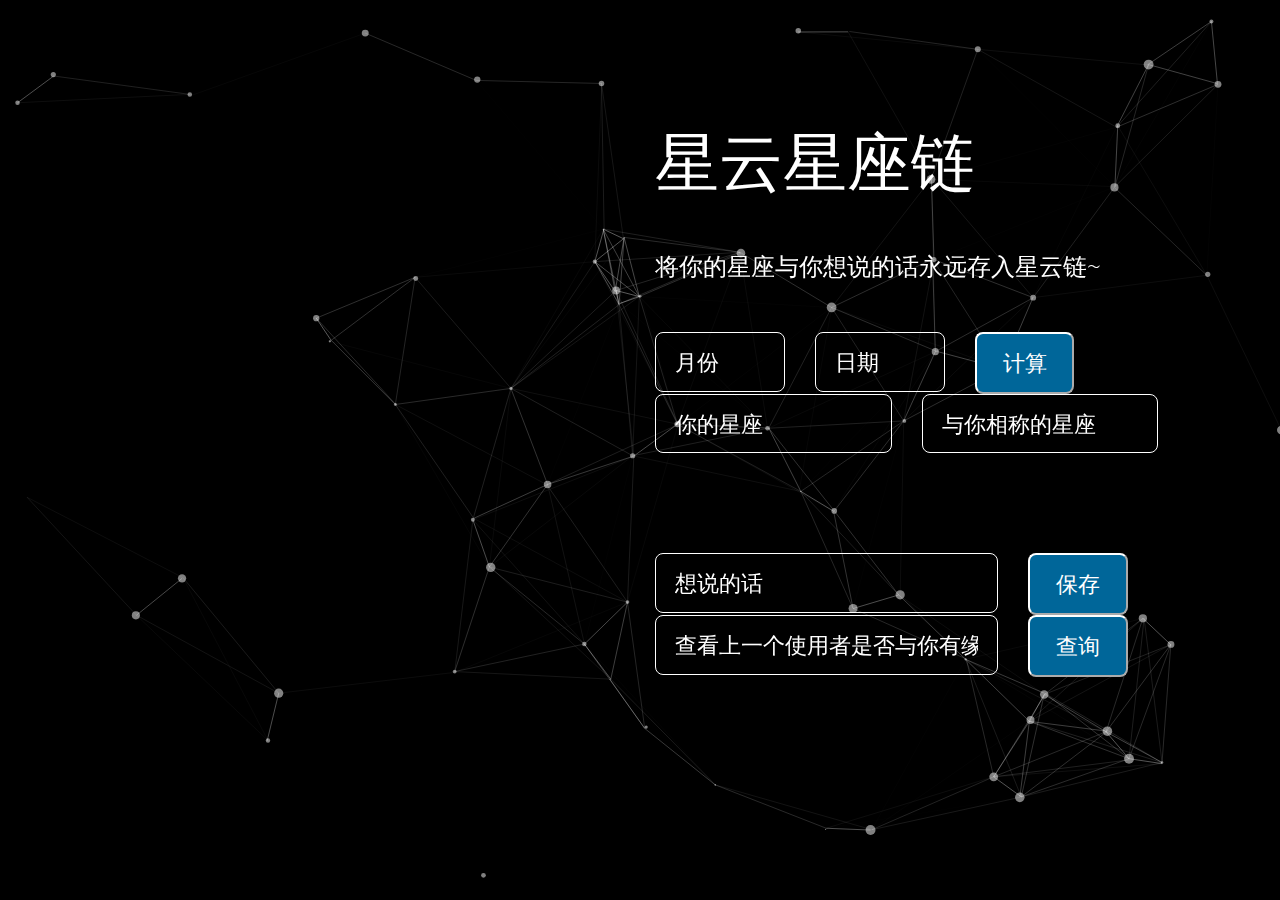
<file: index.html>
<!DOCTYPE html>
<html>
<head>
  <meta charset="utf-8">
  <meta http-equiv="X-UA-Compatible" content="IE=edge">
  <meta name="viewport" content="width=device-width, initial-scale=1">

  <title>星云星座链</title>
  <link rel="stylesheet" href="https://fonts.googleapis.com/css?family=Open+Sans:300,400">  <!-- Google web font "Open Sans" -->
  <link rel="stylesheet" href="css/font-awesome.min.css">
  <link rel="stylesheet" href="css/bootstrap.min.css">
  
  <link rel="stylesheet" href="css/demo.css" />
  <link rel="stylesheet" href="css/templatemo-style.css">
  
  <script type="text/javascript" src="js/modernizr.custom.86080.js"></script>
  <script type="text/javascript" src="http://libs.baidu.com/jquery/2.1.1/jquery.min.js"></script> 
  <script src="xingzuo.js"></script>
	</head>

	<body>

			<div id="particles-js"></div>
		
			<ul class="cb-slideshow">
	            <li></li>
	            <li></li>
	            <li></li>
	            <li></li>
	            <li></li>
	            <li></li>
	        </ul>

			<div class="container-fluid">
				<div class="row cb-slideshow-text-container ">
					<div class= "tm-content col-xl-6 col-sm-8 col-xs-8 ml-auto section">
					<header class="mb-5"><h1>星云星座链</h1></header>
					<P class="mb-5">将你的星座与你想说的话永远存入星云链~</P>
					
                    <div class="subscribe-form">
               	    	<div class="row form-section">

							<div class="col-md-3 col-sm-3 col-xs-3">
			                      <input name="month" type="text" class="form-control" id="month" placeholder="月份" required/>
				  			</div>
                            <div class="col-md-3 col-sm-3 col-xs-3">
                                  <input name="date" type="text" class="form-control" id="day" placeholder="日期" required/>
                            </div>
                            <div class="col-md-5 col-sm-5 col-xs-5">
                                <button class="tm-btn-subscribe" id="caculate" onclick="caculate()">计算</button>
                            </div>
    						<div class="col-md-5 col-sm-5 col-xs-5">
                                <input type="text" class="form-control" id="constellation_result" placeholder="你的星座" ></input>
                            </div>
                            <div class="col-md-5 col-sm-5 col-xs-5">
                                <input type="text" class="form-control" id="pair_result" placeholder="与你相称的星座" ></input>
                            </div>
						</div>
                    </div>
           

                                                
                    
                    <div class="subscribe-form">
						<div class="row form-section">


                            <div class="col-md-7 col-sm-7 col-xs-7">
                                  <input name="wantosay" type="text" class="form-control" id="wantosay" placeholder="想说的话" required/>
                            </div>
                            <div class="col-md-5 col-sm-5 col-xs-5">
                                <button class="tm-btn-subscribe" id="submitBtn">保存</button>
                            </div>
                            
							<div class="col-md-7 col-sm-7 col-xs-7">
			                      <input name="text" type="text" class="form-control" id="check_input" placeholder="查看上一个使用者是否与你有缘" required/>
				  			</div>
				  			
							<div class="col-md-5 col-sm-5 col-xs-5">
								<button class="tm-btn-subscribe" id="check">查询</button>
							</div>
						
						</div>           
			         </div>
<!-- 					<div class="tm-social-icons-container text-xs-center">
	                    <a href="#" class="tm-social-link"><i class="fa fa-facebook"></i></a>
	                    <a href="#" class="tm-social-link"><i class="fa fa-google-plus"></i></a>
	                    <a href="#" class="tm-social-link"><i class="fa fa-twitter"></i></a>
	                    <a href="#" class="tm-social-link"><i class="fa fa-linkedin"></i></a>
	                </div> -->

					</div>
				</div>	
			</div>	
	</body>

	<script type="text/javascript" src="js/particles.js"></script>
	<script type="text/javascript" src="js/app.js"></script>

	<!-- <script src=lib/jquery-3.3.1.min.js></script> -->
	<script src=lib/nebPay.js></script>
	<script src=lib/bootstrap-4.0.0-dist/js/bootstrap.min.js></script>
	<script src=lib/nebulas.js></script>
    <script>
        "use strict";
        var dappAddress = "n1oedLCSnb6zbgK4gM2HtVA7Vw15D2J9YPC";
        var nebulas = require("nebulas"),
            Account = nebulas.Account,
            neb = new nebulas.Neb();
        neb.setRequest(new nebulas.HttpRequest("https://mainnet.nebulas.io"));

        var NebPay = require("nebpay");     //https://github.com/nebulasio/nebPay
        var nebPay = new NebPay();
        var serialNumber
        var txhash
        var last_from = null
        var last_date = null

        if(typeof(webExtensionWallet) === "undefined"){
            alert ("星云网页钱包插件尚未安装\n请到https://github.com/ChengOrangeJu/WebExtensionWallet处安装.")
        }

        $("#check").click(function(){
            if (last_from == null || last_date == null) {
                var url = "last_check.txt";
                var htmlobj= $.ajax({url:url,async:false}); 
                var restext = htmlobj.responseText;
                var obj = JSON.parse(restext);
                last_from = obj.last_from;
                last_date = obj.last_date;
                console.log(last_from, last_date);
            }
            var value = "0";
            var nonce = "0";
            var gas_price = "1000000";
            var gas_limit = "2000000";
            var callFunction = "get";
            var callArgs = "[\"" + last_date + "\"]"; //in the form of ["args"]
            var contract = {
                "function": callFunction,
                "args": callArgs
            }
            neb.api.call(last_from,dappAddress,value,nonce,gas_price,gas_limit,contract).then(function (resp) {
                dealResult(resp)
            }).catch(function (err) {
                console.log("error:" + err.message)
            })

        })

        function dealResult(resp) {
            var result = resp.result    ////resp is an object, resp.result is a JSON string
            console.log(result);
            var obj = JSON.parse(result);
            alert("作者：" + obj.author + "\nTa对你说的话：" + obj.contents + "\nTa的生日" + obj.date + "\nTa的星座：" + obj.constellation + "\n与Ta相称的星座：" + obj.pair_constellation +"\n是否有你呢？");
        }

        $("#submitBtn").click(function() {
            var to = dappAddress;
            var value = "0";
            var callFunction = "save";
            var content = $('#wantosay').val();
            var date = $('#month').val() + '.' + $('#day').val();
            var constellation = $('#constellation_result').val();
            var pair_result = $('#pair_result').val();
            if (content=='' || constellation==''){
                alert('请先计算星座或输入文章内容');
            } else {


                var callArgs = "[\"" + content + "\",\"" + date + "\",\"" + constellation + "\",\"" + pair_result + "\"]"

                serialNumber = nebPay.call(to, value, callFunction, callArgs, {   
                    listener: function(value){
                        txhash = value.txhash;
                        funcIntervalQuery();
                    }
                });             
            }


            // intervalQuery = setInterval(function () {
            //     funcIntervalQuery();
            // }, 20000);
        });

        var intervalQuery

        function funcIntervalQuery() {
            // nebPay.queryPayInfo(serialNumber)   //search transaction result from server (result upload to server by app)
            //     .then(function (resp) {
            //         console.log("tx result: " + resp)   //resp is a JSON string
            //         var respObject = JSON.parse(resp)
            //         if(respObject.code === 0){
            //             alert(`set ${$("#content").val()} succeed!`)
            //             clearInterval(intervalQuery)
            //         }
            //     })
            neb.api.getTransactionReceipt({hash: txhash})
                .then(function(resp,date){
                    console.log(resp);
                    if (resp.status == 1) {
                        txhash = null;
                        last_from = resp.from;
                        var date = $('#month').val() + '.' + $('#day').val();
                        last_date = date;

                        console.log(last_from,last_date);
                        alert(`保存成功！`);
                    } else if (resp.status == 0) {
                        alert(resp.execute_result);
                    } else {
                        setTimeout(function(){
                            funcIntervalQuery();
                        }, 10000);
                    }
                })
                .catch(function (err) {
                    console.log(err);
                });
        }

    </script>
</html>
</file>
<file: css/demo.css>
@font-face {
    font-family: 'BebasNeueRegular';
    src: url('fonts/BebasNeue-webfont.eot');
    src: url('fonts/BebasNeue-webfont.eot?#iefix') format('embedded-opentype'),
         url('fonts/BebasNeue-webfont.woff') format('woff'),
         url('fonts/BebasNeue-webfont.ttf') format('truetype'),
         url('fonts/BebasNeue-webfont.svg#BebasNeueRegular') format('svg');
    font-weight: normal;
    font-style: normal;
}
/* CSS reset */
body,div,dl,dt,dd,ul,ol,li,h1,h2,h3,h4,h5,h6,pre,form,fieldset,input,textarea,p,blockquote,th,td { 
	margin:0;
	padding:0;
}
html,body {
	margin:0;
	padding:0;
}
table {
	border-collapse:collapse;
	border-spacing:0;
}
fieldset,img { 
	border:0;
}
input{
	border:1px solid #b0b0b0;
	padding:3px 5px 4px;
	color:#979797;
	width:190px;
}
address,caption,cite,code,dfn,th,var {
	font-style:normal;
	font-weight:normal;
}
ol,ul {
	list-style:none;
}
caption,th {
	text-align:left;
}
h1,h2,h3,h4,h5,h6 {
	font-size:100%;
	font-weight:normal;
}
q:before,q:after {
	content:'';
}
abbr,acronym { border:0;
}
/* General Demo Style */
body{
	font-family: Constantia, Palatino, "Palatino Linotype", "Palatino LT STD", Georgia, serif;
	background: #000;
	font-weight: 400;
	font-size: 15px;
	color: #aa3e03;
	overflow-y: scroll;
	overflow-x: hidden;
}
.ie7 body{
	overflow:hidden;
}
a{
	color: #333;
	text-decoration: none;
}
.container{
	position: relative;	
}
.clr{
	clear: both;
}
.container > header{
	padding: 30px 30px 10px 20px;
	margin: 0px 20px 10px 20px;
	position: relative;
	display: block;
	text-shadow: 1px 1px 1px rgba(0,0,0,0.2);
    text-align: left;
}
.container > header h1{
	font-family: 'BebasNeueRegular', 'Arial Narrow', Arial, sans-serif;
	font-size: 35px;
	line-height: 35px;
	position: relative;
	font-weight: 400;
	color: #fff;
	text-shadow: 1px 1px 1px rgba(0,0,0,0.3);
    padding: 0px 0px 5px 0px;
}
.container > header h1 span{

}
.container > header h2, p.info{
	font-size: 16px;
	font-style: italic;
	color: #f8f8f8;
	text-shadow: 1px 1px 1px rgba(0,0,0,0.6);
}
/* Header Style */
.codrops-top{
	font-family: Arial, sans-serif;
	line-height: 24px;
	font-size: 11px;
	width: 100%;
	background: #000;
	opacity: 0.9;
	text-transform: uppercase;
	z-index: 9999;
	position: relative;
	-moz-box-shadow: 1px 0px 2px #000;
	-webkit-box-shadow: 1px 0px 2px #000;
	box-shadow: 1px 0px 2px #000;
}
.codrops-top a{
	padding: 0px 10px;
	letter-spacing: 1px;
	color: #ddd;
	display: block;
	float: left;
}
.codrops-top a:hover{
	color: #fff;
}
.codrops-top span.right{
	float: right;
}
.codrops-top span.right a{
	float: none;
	display: inline;
}

p.codrops-demos{
	display: block;
	padding: 15px 0px;
}
p.codrops-demos a,
p.codrops-demos a.current-demo,
p.codrops-demos a.current-demo:hover{
    display: inline-block;
	border: 1px solid #6d0019;
	padding: 4px 10px 3px;
	font-size: 13px;
	line-height: 18px;
	margin: 2px 3px;
	font-weight: 800;
	-webkit-box-shadow: 0px 1px 1px rgba(0,0,0,0.1);
	-moz-box-shadow:0px 1px 1px rgba(0,0,0,0.1);
	box-shadow: 0px 1px 1px rgba(0,0,0,0.1);
	color:#fff;
	-webkit-border-radius: 5px;
	-moz-border-radius: 5px;
	border-radius: 5px;
	background: #a90329;
	background: -moz-linear-gradient(top, #a90329 0%, #8f0222 44%, #6d0019 100%);
	background: -webkit-gradient(linear, left top, left bottom, color-stop(0%,#a90329), color-stop(44%,#8f0222), color-stop(100%,#6d0019));
	background: -webkit-linear-gradient(top, #a90329 0%,#8f0222 44%,#6d0019 100%);
	background: -o-linear-gradient(top, #a90329 0%,#8f0222 44%,#6d0019 100%);
	background: -ms-linear-gradient(top, #a90329 0%,#8f0222 44%,#6d0019 100%);
	background: linear-gradient(top, #a90329 0%,#8f0222 44%,#6d0019 100%);
}
p.codrops-demos a:hover{
	background: #6d0019;
}
p.codrops-demos a:active{
	background: #6d0019;
	background: -moz-linear-gradient(top, #6d0019 0%, #8f0222 56%, #a90329 100%);
	background: -webkit-gradient(linear, left top, left bottom, color-stop(0%,#6d0019), color-stop(56%,#8f0222), color-stop(100%,#a90329));
	background: -webkit-linear-gradient(top, #6d0019 0%,#8f0222 56%,#a90329 100%);
	background: -o-linear-gradient(top, #6d0019 0%,#8f0222 56%,#a90329 100%);
	background: -ms-linear-gradient(top, #6d0019 0%,#8f0222 56%,#a90329 100%);
	background: linear-gradient(top, #6d0019 0%,#8f0222 56%,#a90329 100%);
	-webkit-box-shadow: 0px 1px 1px rgba(255,255,255,0.9);
	-moz-box-shadow:0px 1px 1px rgba(255,255,255,0.9);
	box-shadow: 0px 1px 1px rgba(255,255,255,0.9);
}
p.codrops-demos a.current-demo,
p.codrops-demos a.current-demo:hover{
	color: #A5727D;
	background: #6d0019;
}
/* Media Queries */
@media screen and (max-width: 767px) {
	.container > header{
		text-align: center;
	}
	p.codrops-demos {
		position: relative;
		top: auto;
		left: auto;
	}
}
</file>
<file: css/templatemo-style.css>
body {
	font-family: 'Open Sans', Helvetica, Arial, sans-serif;
	font-size: 24px;
	font-weight: 300;
	overflow-x: hidden;
	
}

a, button {
	transition: all 0.3s ease;
	color: #FFFFFF;
}

button:focus {
    outline: none;
}

a:hover {
	color: #FFFF00;
	text-decoration: underline;
}
a:focus {
	text-decoration: none;
	outline: none;
}

h1 {
	color: #FFFFFF;
	font-size: 4rem;	
}

p {
	color: #FFFFFF;	
}

#particles-js {
    position: absolute;
    top: 0;
    left: 0;
    z-index: 1000;
    width: 100%;
    height: 99%;
}

.cb-slideshow-text-container {
    height: 100vh;
    display: flex;
    align-items: center;
}

.tm-content {
    z-index: 1001;
}

.form-control::-webkit-input-placeholder { /* Chrome/Opera/Safari */
  color: white;
}
.form-control::-moz-placeholder { /* Firefox 19+ */
  color: white;
}
.form-control:-ms-input-placeholder { /* IE 10+ */
  color: white;
}
.form-control:-moz-placeholder { /* Firefox 18- */
  color: white;
}

.form-control::placeholder {
    color: white;
}

.form-control {  
    color: #FFFFFF;
    border-radius: .5rem;
    background-color: transparent;
    border: 1px solid #FFFFFF;
    padding-top: 10px;
    padding-bottom: 10px;
    font-size: 1.4rem;
    font-weight: 300;
    padding: 0.75rem 1.2rem;
}

.form-section {  
    color: #FFFFFF;
    background-color: transparent;
    margin-bottom: 100px;
    
}

.contact_email {
	color: #FFFFFF;
}
.tm-btn-subscribe {
	background-color: #006699;
	border-radius: .5rem;
    border-color: white;
	padding: 0.75rem 1.6rem;
    font-weight: 300;
    font-size: 1.4rem;
    cursor: pointer;
}

.tm-btn-subscribe:hover {
    background-color: #055278;
}

.tm-social-icons-container {
    margin: 10px;
}

.tm-social-link {
    border-color: #FFFFFF;
    color: black;
    display: inline-block;
    width: 50px;
    height: 50px;
    text-align: center;
}

.fa {
    color: #FFFFFF;
}

.footer-link {
    margin: 20px;
	font-size: 18px;
    position: absolute;
    bottom: 0;
    left: 0;
    color: white;
    text-align:center;
    width:100%;
    z-index: 1001;
}

/* Animation */
.cb-slideshow,
.cb-slideshow:after {
    position: fixed;
    width: 100%;
    height: 100%;
    top: 0px;
    left: 0px;
    z-index: 0;
}

.cb-slideshow li {
    width: 100%;
    height: 100%;
    position: absolute;
    top: 0px;
    left: 0px;
    color: transparent;
    background-size: cover;
    background-position: 50% 50%;
    background-repeat: none;
    opacity: 0;
    z-index: 0;
    -webkit-backface-visibility: hidden;
    -webkit-animation: imageAnimation 72s linear infinite 0s;
    -moz-animation: imageAnimation 72s linear infinite 0s;
    -o-animation: imageAnimation 72s linear infinite 0s;
    -ms-animation: imageAnimation 72s linear infinite 0s;
    animation: imageAnimation 72s linear infinite 0s;

}


.cb-slideshow li:nth-child(1) { 
    background-image: url(../img/letter_bg_01.jpg)
}
.cb-slideshow li:nth-child(2) { 
    background-image: url(../img/letter_bg_02.jpg);
    -webkit-animation-delay: 12s;
    -moz-animation-delay: 12s;
    -o-animation-delay: 12s;
    -ms-animation-delay: 12s;
    animation-delay: 12s; 
}
.cb-slideshow li:nth-child(3) { 
    background-image: url(../img/letter_bg_03.jpg);
    -webkit-animation-delay: 24s;
    -moz-animation-delay: 24s;
    -o-animation-delay: 24s;
    -ms-animation-delay: 24s;
    animation-delay: 24s; 
}
.cb-slideshow li:nth-child(4) { 
    background-image: url(../img/letter_bg_01.jpg);
    animation-delay: 36s; 
}
.cb-slideshow li:nth-child(5) { 
    background-image: url(../img/letter_bg_02.jpg);
    animation-delay: 48s; 
}
.cb-slideshow li:nth-child(6) { 
    background-image: url(../img/letter_bg_03.jpg);
    animation-delay: 60s; 
}


@keyframes imageAnimation { 
	0% {
	    opacity: 0;
	    animation-timing-function: ease-in;
	}
	8% {
	    opacity: 1;
	    transform: scale(1.15);
	    animation-timing-function: ease-out;
	}
	17% {
	    opacity: 1;
	    transform: scale(1.20);
	}
	25% {
	    opacity: 0;
	    transform: scale(1.40);
	}
	100% { opacity: 0 }
}


@media screen and (max-width: 1140px) { 
    .cb-slideshow li div h3 { font-size: 140px }
}
@media screen and (max-width: 600px) { 
    .cb-slideshow li div h3 { font-size: 80px }
	.tm-content {
		margin-top: 80px;
	}
}

@media screen and (max-width: 576px) { 
    .cb-slideshow li div h3 { font-size: 80px }
	
	.tm-btn-subscribe {
		margin-top: 20px;
	}
}
</file>
